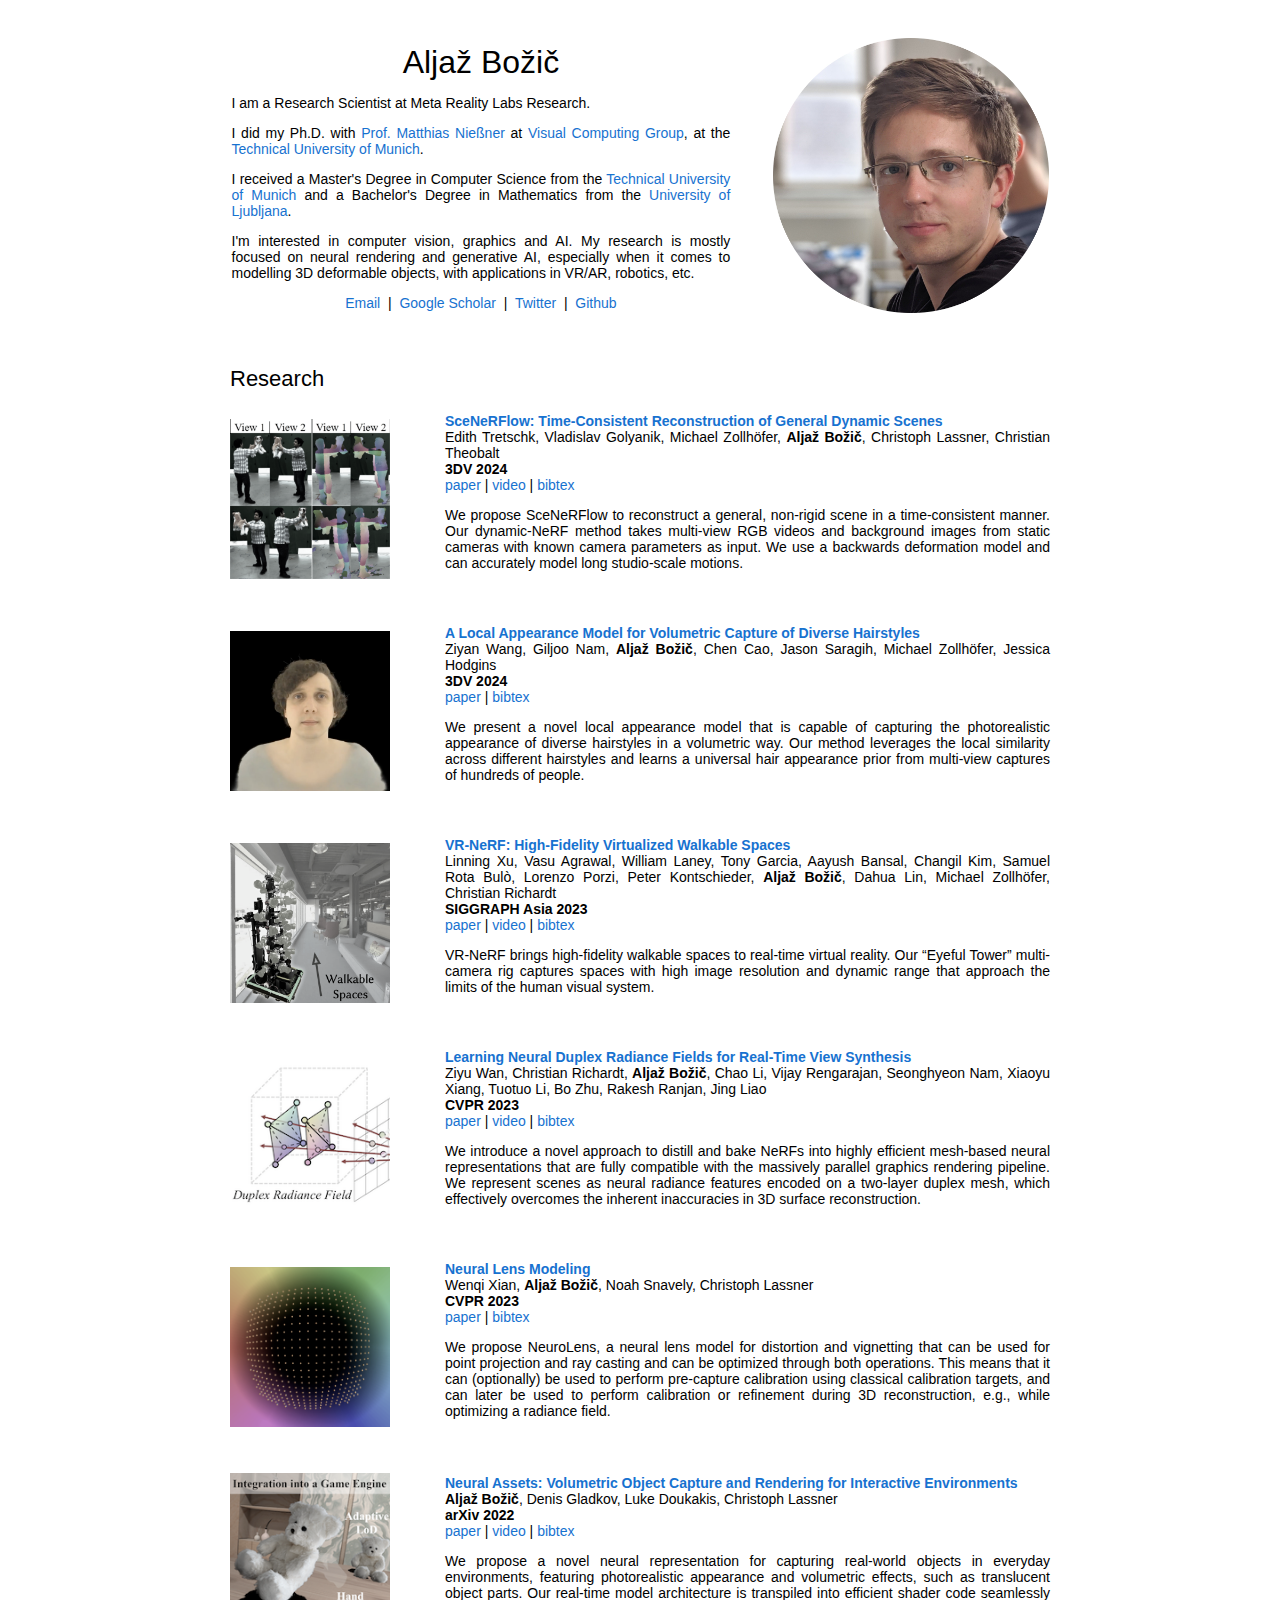
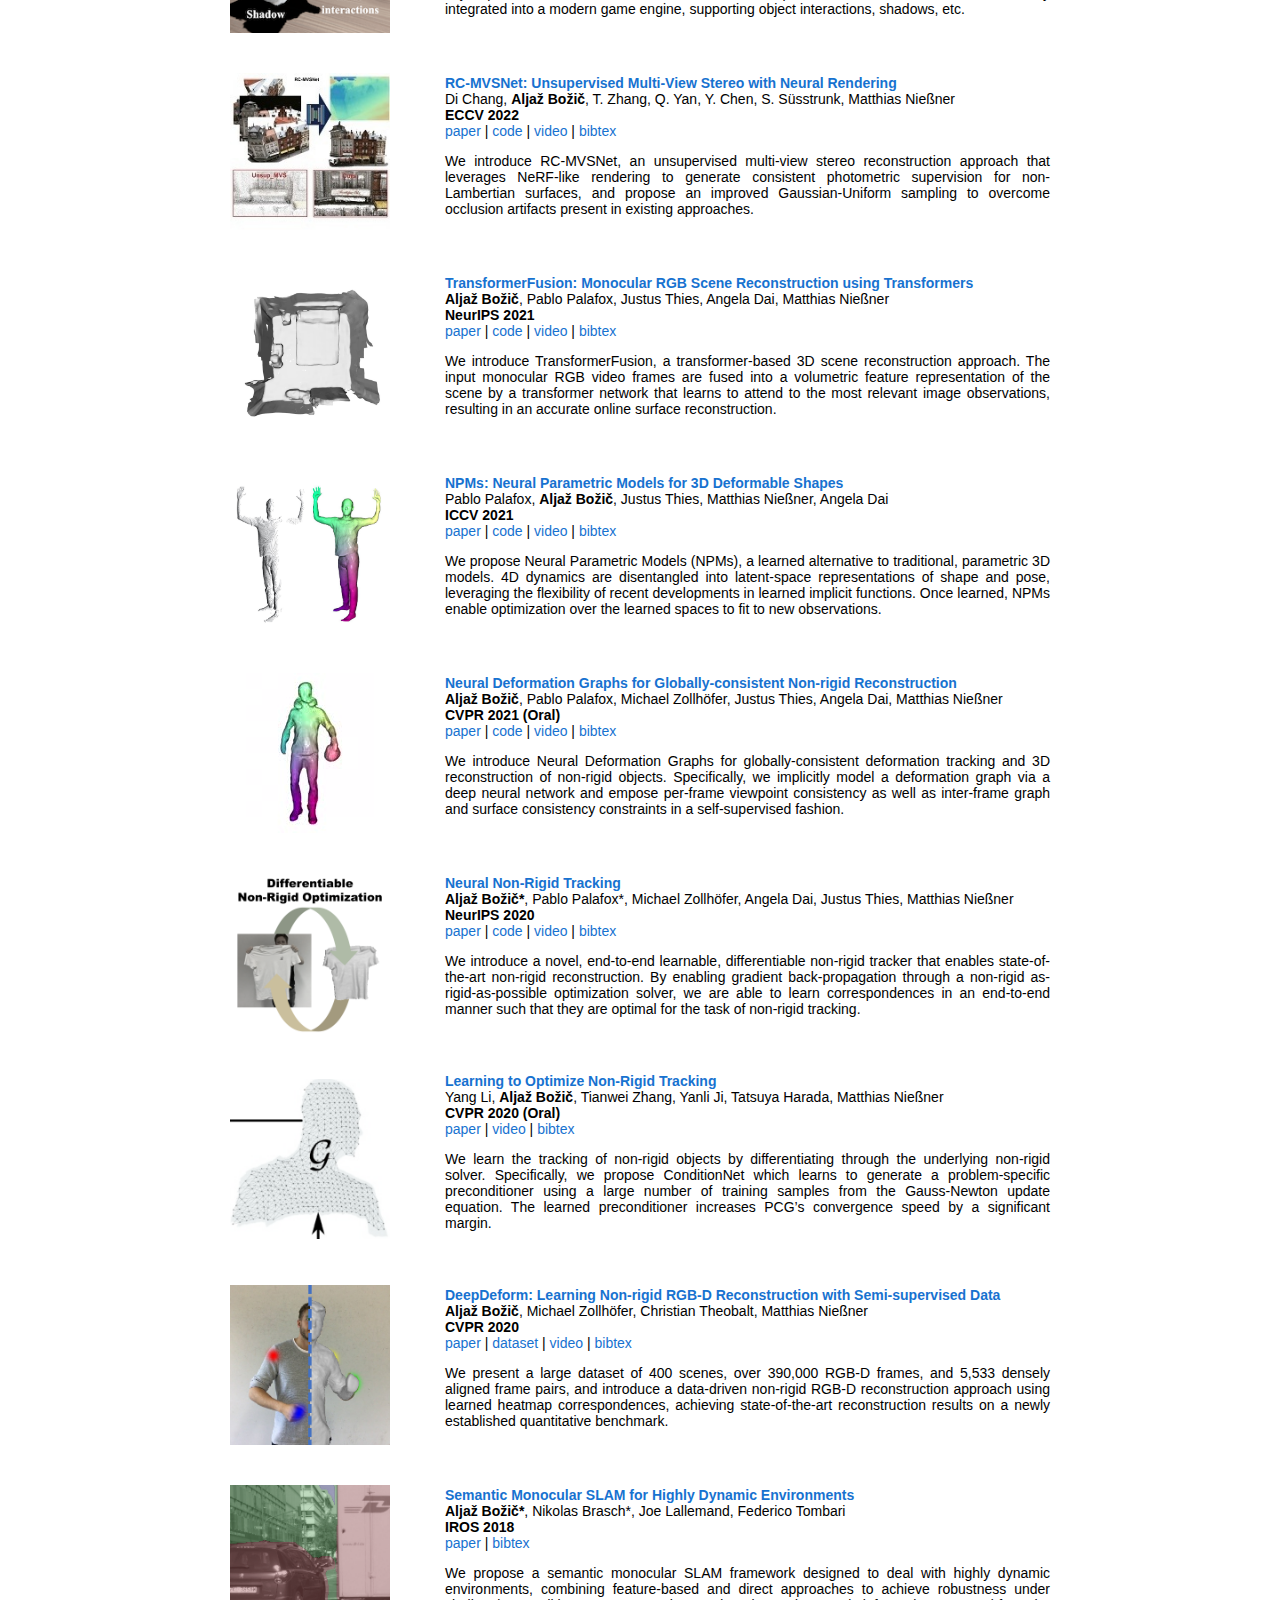
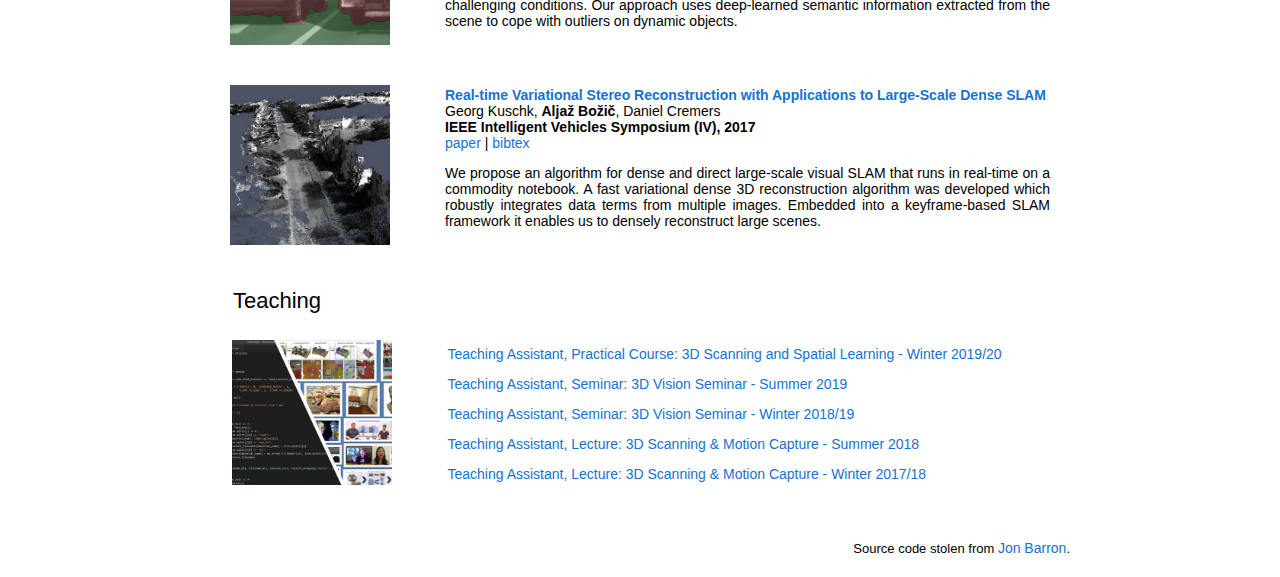
<file: index.html>
<!DOCTYPE HTML>
<html lang="en">

<head>
  <meta http-equiv="Content-Type" content="text/html; charset=UTF-8">

  <title>Aljaž Božič</title>

  <meta name="description" content="The personal website of Aljaž Božič, Ph.D. candidate at TU Munich.">
  <meta name="author" content="Aljaž Božič">
  <meta name="viewport" content="width=device-width, initial-scale=1">

  <link rel="stylesheet" type="text/css" href="main_page/stylesheet.css">
</head>

<body>
  <table
    style="width:100%;max-width:860px;border:0px;border-spacing:0px;border-collapse:separate;margin-right:auto;margin-left:auto;">
    <tbody>
      <tr style="padding:0px">
        <td style="padding:0px">

          <table
            style="width:100%;border:0px;border-spacing:0px;border-collapse:separate;margin-right:auto;margin-left:auto;">
            <tbody>
              <tr style="padding:0px">
                <td style="padding:2.5%; width:63%; vertical-align:middle; text-align: justify;">
                  <p style="text-align:center">
                    <name>Aljaž Božič</name>
                  </p>
                  <p>
                    I am a Research Scientist at Meta Reality Labs Research.
                  </p>
                  <p>
                    I did my Ph.D. with <a
                      href="http://niessnerlab.org/members/matthias_niessner/profile.html">Prof. Matthias
                      Nießner</a> at <a href="http://niessnerlab.org/team.html">Visual
                      Computing Group</a>, at the <a href="https://www.tum.de/">Technical University of
                      Munich</a>.
                  </p>
                  <p>
                    I received a Master's Degree in Computer Science from the <a
                      href="https://www.tum.de/">Technical University of Munich</a> and a Bachelor's Degree in
                    Mathematics from the <a href="https://www.uni-lj.si/eng/">University of
                      Ljubljana</a>.
                  </p>
                  <p>
                    I'm interested in computer vision, graphics and AI.

                    My research is mostly focused on neural rendering and generative AI, especially when it comes to modelling 3D deformable objects, with applications in VR/AR, robotics, etc.
                  </p>
                  <p style="text-align:center">
                    <a href="mailto:aljaz.bozic@tum.de">Email</a> &nbsp|&nbsp
                    <a href="https://scholar.google.com/citations?user=92YuESsAAAAJ&hl=en&oi=ao">Google
                      Scholar</a>
                    &nbsp|&nbsp
                    <a href="https://twitter.com/BozicAljaz">Twitter</a> &nbsp|&nbsp
                    <a href="https://github.com/AljazBozic">Github</a>
                  </p>
                </td>
                <td style="padding:2.5%;width:40%;max-width:40%">
                  <a href="main_page/images/AljazBozic.jpg"><img style="width:100%;max-width:100%"
                      alt="profile photo" src="main_page/images/AljazBozic_Circle.jpg" class="hoverZoomLink"></a>
                </td>
              </tr>
            </tbody>
          </table>

          <table
            style="width:100%;border:0px;border-spacing:0px;border-collapse:separate;margin-right:auto;margin-left:auto;">
            <tbody>
              <tr>
                <td style="padding-left:20px; padding-top:20px; width:100%; vertical-align:middle">
                  <heading>Research</heading>
                </td>
              </tr>
            </tbody>
          </table>

          <table
            style="width:100%;border:0px;border-spacing:0px;border-collapse:separate;margin-right:auto;margin-left:auto; text-align: justify;">
            <tbody>
              <!-- SceNeRFlow: Time-Consistent Reconstruction of General Dynamic Scenes -->
              <tr onmouseout="scenerflow_stop()" onmouseover="scenerflow_start()">
                <td style="padding:20px;width:25%;vertical-align:middle">
                  <div class="one">
                    <a href="https://vcai.mpi-inf.mpg.de/projects/scenerflow/">
                      <div class="two" id="scenerflow_image" style="opacity: 0;">
                        <img src="main_page/images/tretschk2024scenerflow.png" width="160">
                      </div>
                      <img src="main_page/images/tretschk2024scenerflow_before.png" width="160">
                    </a>
                  </div>

                  <script type="text/javascript">
                    function scenerflow_start() {
                      document.getElementById('scenerflow_image').style.opacity = 1;
                    }
                    function scenerflow_stop() {
                      document.getElementById('scenerflow_image').style.opacity = 0;
                    }
                    scenerflow_stop();
                  </script>
                </td>

                <td style="padding:20px;width:75%;vertical-align:middle">

                  <a href="https://vcai.mpi-inf.mpg.de/projects/scenerflow/">
                  <papertitle>SceNeRFlow: Time-Consistent Reconstruction of General Dynamic Scenes</papertitle>
                  </a>
                  <br>

                  Edith Tretschk, Vladislav Golyanik, Michael Zollhöfer, <b>Aljaž Božič</b>, Christoph Lassner, Christian Theobalt<br>

                  <b>3DV 2024</b><br>

                  <a href="https://arxiv.org/abs/2308.08258">paper</a> |
                  <a href="https://vcai.mpi-inf.mpg.de/projects/scenerflow/data/scenerflow.mp4">video</a> |
                  <a href="main_page/bibtex/tretschk2024scenerflow.bib" type="text/html">bibtex</a>

                  <p>
                    We propose SceNeRFlow to reconstruct a general, non-rigid scene in a time-consistent manner.
                    Our dynamic-NeRF method takes multi-view RGB videos and background images from static cameras
                    with known camera parameters as input. We use a backwards deformation model and can accurately model
                    long studio-scale motions.
                  </p>

                </td>
              </tr>

              <!-- A Local Appearance Model for Volumetric Capture of Diverse Hairstyles -->
              <tr onmouseout="lochamo_stop()" onmouseover="lochamo_start()">
                <td style="padding:20px;width:25%;vertical-align:middle">
                  <div class="one">
                    <a href="https://ziyanw1.github.io/LocHaMo/">
                      <div class="two" id="lochamo_image" style="opacity: 0;">
                        <video width="160" height="160" muted="" autoplay="" loop="">
                          <source src="main_page/images/wang2024lochamo.mp4" type="video/mp4">
                          Your browser does not support the video tag.
                        </video>
                      </div>
                      <img src="main_page/images/wang2024lochamo_before.png" width="160">
                    </a>
                  </div>

                  <script type="text/javascript">
                    function lochamo_start() {
                      document.getElementById('lochamo_image').style.opacity = 1;
                    }
                    function lochamo_stop() {
                      document.getElementById('lochamo_image').style.opacity = 0;
                    }
                    lochamo_stop();
                  </script>
                </td>

                <td style="padding:20px;width:75%;vertical-align:middle">

                  <a href="https://ziyanw1.github.io/LocHaMo/">
                  <papertitle>A Local Appearance Model for Volumetric Capture of Diverse Hairstyles</papertitle>
                  </a>
                  <br>

                  Ziyan Wang, Giljoo Nam, <b>Aljaž Božič</b>, Chen Cao, Jason Saragih, Michael Zollhöfer, Jessica Hodgins<br>

                  <b>3DV 2024</b><br>

                  <a href="https://arxiv.org/abs/2312.08679">paper</a> |
                  <a href="main_page/bibtex/wang2024lochamo.bib" type="text/html">bibtex</a>

                  <p>
                    We present a novel local appearance model that is capable of capturing the
                    photorealistic appearance of diverse hairstyles in a volumetric way. Our method
                    leverages the local similarity across different hairstyles and learns a universal
                    hair appearance prior from multi-view captures of hundreds of people.
                  </p>

                </td>
              </tr>

              <!-- VR-NeRF: High-Fidelity Virtualized Walkable Spaces -->
              <tr onmouseout="vrnerf_stop()" onmouseover="vrnerf_start()">
                <td style="padding:20px;width:25%;vertical-align:middle">
                  <div class="one">
                    <a href="https://vr-nerf.github.io/">
                      <div class="two" id="vrnerf_image" style="opacity: 0;">
                        <img src="main_page/images/xu2023vrnerf.png" width="160">
                      </div>
                      <img src="main_page/images/xu2023vrnerf_before.png" width="160">
                    </a>
                  </div>

                  <script type="text/javascript">
                    function vrnerf_start() {
                      document.getElementById('vrnerf_image').style.opacity = 1;
                    }
                    function vrnerf_stop() {
                      document.getElementById('vrnerf_image').style.opacity = 0;
                    }
                    vrnerf_stop();
                  </script>
                </td>

                <td style="padding:20px;width:75%;vertical-align:middle">

                  <a href="https://vr-nerf.github.io/">
                  <papertitle>VR-NeRF: High-Fidelity Virtualized Walkable Spaces</papertitle>
                  </a>
                  <br>

                  Linning Xu, Vasu Agrawal, William Laney, Tony Garcia, Aayush Bansal, Changil Kim, Samuel Rota Bulò, Lorenzo Porzi, Peter Kontschieder, <b>Aljaž Božič</b>, Dahua Lin, Michael Zollhöfer, Christian Richardt<br>

                  <b>SIGGRAPH Asia 2023</b><br>

                  <a href="https://arxiv.org/abs/2311.02542">paper</a> |
                  <a href="https://www.youtube.com/watch?v=9Q8_FssFQP4">video</a> |
                  <a href="main_page/bibtex/xu2023vrnerf.bib" type="text/html">bibtex</a>

                  <p>
                    VR-NeRF brings high-fidelity walkable spaces to real-time virtual reality.
                    Our “Eyeful Tower” multi-camera rig captures spaces with high image resolution
                    and dynamic range that approach the limits of the human visual system.
                  </p>

                </td>
              </tr>

              <!-- Learning Neural Duplex Radiance Fields for Real-Time View Synthesis -->
              <tr onmouseout="ndrf_stop()" onmouseover="ndrf_start()">
                <td style="padding:20px;width:25%;vertical-align:middle">
                  <div class="one">
                    <a href="http://raywzy.com/NDRF/">
                      <div class="two" id="ndrf_image" style="opacity: 0;">
                        <img src="main_page/images/wan2023ndrf.png" width="160">
                      </div>
                      <img src="main_page/images/wan2023ndrf_before.png" width="160">
                    </a>
                  </div>

                  <script type="text/javascript">
                    function ndrf_start() {
                      document.getElementById('ndrf_image').style.opacity = 1;
                    }
                    function ndrf_stop() {
                      document.getElementById('ndrf_image').style.opacity = 0;
                    }
                    ndrf_stop();
                  </script>
                </td>

                <td style="padding:20px;width:75%;vertical-align:middle">

                  <a href="http://raywzy.com/NDRF/">
                  <papertitle>Learning Neural Duplex Radiance Fields for Real-Time View Synthesis</papertitle>
                  </a>
                  <br>

                  Ziyu Wan, Christian Richardt, <b>Aljaž Božič</b>, Chao Li, Vijay Rengarajan, Seonghyeon Nam, Xiaoyu Xiang, Tuotuo Li, Bo Zhu, Rakesh Ranjan, Jing Liao<br>

                  <b>CVPR 2023</b><br>

                  <a href="https://arxiv.org/abs/2304.10537">paper</a> |
                  <a href="https://www.youtube.com/watch?v=0xtbTClz7r0">video</a> |
                  <a href="main_page/bibtex/wan2023ndrf.bib" type="text/html">bibtex</a>

                  <p>
                    We introduce a novel approach to distill and bake NeRFs into highly efficient mesh-based
                    neural representations that are fully compatible with the massively parallel graphics
                    rendering pipeline. We represent scenes as neural radiance features encoded on a two-layer duplex
                    mesh, which effectively overcomes the inherent inaccuracies in 3D surface reconstruction.
                  </p>

                </td>
              </tr>

              <!-- Neural Lens Modeling -->
              <tr onmouseout="neurolens_stop()" onmouseover="neurolens_start()">
                <td style="padding:20px;width:25%;vertical-align:middle">
                  <div class="one">
                    <a href="https://neural-lens.github.io/">
                      <div class="two" id="neurolens_image" style="opacity: 0;">
                        <img src="main_page/images/xian2023neurolens.png" width="160">
                      </div>
                      <img src="main_page/images/xian2023neurolens_before.png" width="160">
                    </a>
                  </div>

                  <script type="text/javascript">
                    function neurolens_start() {
                      document.getElementById('neurolens_image').style.opacity = 1;
                    }
                    function neurolens_stop() {
                      document.getElementById('neurolens_image').style.opacity = 0;
                    }
                    neurolens_stop();
                  </script>
                </td>

                <td style="padding:20px;width:75%;vertical-align:middle">

                  <a href="https://neural-lens.github.io/">
                  <papertitle>Neural Lens Modeling</papertitle>
                  </a>
                  <br>

                  Wenqi Xian, <b>Aljaž Božič</b>, Noah Snavely, Christoph Lassner<br>

                  <b>CVPR 2023</b><br>

                  <a href="https://arxiv.org/abs/2304.04848">paper</a> |
                  <a href="main_page/bibtex/xian2023neurolens.bib" type="text/html">bibtex</a>

                  <p>
                    We propose NeuroLens, a neural lens model for distortion and vignetting that can be
                    used for point projection and ray casting and can be optimized through both operations.
                    This means that it can (optionally) be used to perform pre-capture calibration using
                    classical calibration targets, and can later be used to perform calibration or refinement
                    during 3D reconstruction, e.g., while optimizing a radiance field.
                  </p>

                </td>
              </tr>

              <!-- Neural Assets: Volumetric Object Capture and Rendering for Interactive Environments -->
              <tr onmouseout="neuralassets_stop()" onmouseover="neuralassets_start()">
                <td style="padding:20px;width:25%;vertical-align:middle">
                  <div class="one">
                    <a href="#">
                      <div class="two" id="neuralassets_image" style="opacity: 0;">
                        <img src="main_page/images/bozic2022neuralassets.png" width="160">
                      </div>
                      <img src="main_page/images/bozic2022neuralassets_before.png" width="160">
                    </a>
                  </div>

                  <script type="text/javascript">
                    function neuralassets_start() {
                      document.getElementById('neuralassets_image').style.opacity = 1;
                    }
                    function neuralassets_stop() {
                      document.getElementById('neuralassets_image').style.opacity = 0;
                    }
                    neuralassets_stop();
                  </script>
                </td>

                <td style="padding:20px;width:75%;vertical-align:middle">

                  <a href="#">
                  <papertitle>Neural Assets: Volumetric Object Capture and Rendering for Interactive Environments</papertitle>
                  </a>
                  <br>

                  <b>Aljaž Božič</b>, Denis Gladkov, Luke Doukakis, Christoph Lassner<br>

                  <b>arXiv 2022</b><br>

                  <a href="https://arxiv.org/abs/2212.06125">paper</a> |
                  <a href="https://www.facebook.com/watch/?v=494508785917844">video</a> |
                  <a href="main_page/bibtex/bozic2022neuralassets.bib" type="text/html">bibtex</a>

                  <p>
                    We propose a novel neural representation for capturing real-world objects in everyday
                    environments, featuring photorealistic appearance and volumetric effects, such as
                    translucent object parts. Our real-time model architecture is transpiled into efficient
                    shader code seamlessly integrated into a modern game engine, supporting object interactions,
                    shadows, etc.
                  </p>

                </td>
              </tr>

              <!-- RC-MVSNet: Unsupervised Multi-View Stereo with Neural Rendering -->
              <tr onmouseout="rcmvsnet_stop()" onmouseover="rcmvsnet_start()">
                <td style="padding:20px;width:25%;vertical-align:middle">
                    <div class="one">
                      <a href="https://boese0601.github.io/rc-mvsnet">
                        <div class="two" id="rcmvsnet_image" style="opacity: 0;">
                          <img src="main_page/images/chang2022rcmvsnet.jpg" width="160">
                        </div>
                        <img src="main_page/images/chang2022rcmvsnet_before.jpg" width="160">
                      </a>
                    </div>

                    <script type="text/javascript">
                      function rcmvsnet_start() {
                        document.getElementById('rcmvsnet_image').style.opacity = 1;
                      }
                      function rcmvsnet_stop() {
                        document.getElementById('rcmvsnet_image').style.opacity = 0;
                      }
                      rcmvsnet_stop();
                    </script>
                </td>

                <td style="padding:20px;width:75%;vertical-align:middle">

                  <a href="https://boese0601.github.io/rc-mvsnet">
                  <papertitle>RC-MVSNet: Unsupervised Multi-View Stereo with Neural Rendering</papertitle>
                  </a>
                  <br>

                  Di Chang, <b>Aljaž Božič</b>, T. Zhang, Q. Yan, Y. Chen, S. Süsstrunk, Matthias Nießner<br>

                  <b>ECCV 2022</b><br>

                  <a href="https://arxiv.org/abs/2203.03949">paper</a> |
                  <a href="https://github.com/Boese0601/RC-MVSNet">code</a> |
                  <a href="https://www.youtube.com/watch?v=I_Q47TxTLbs">video</a> |
                  <a href="main_page/bibtex/chang2022rc.bib" type="text/html">bibtex</a>

                  <p>
                    We introduce RC-MVSNet, an unsupervised multi-view stereo reconstruction approach
                    that leverages NeRF-like rendering to generate consistent photometric supervision
                    for non-Lambertian surfaces, and propose an improved Gaussian-Uniform sampling
                    to overcome occlusion artifacts present in existing approaches.
                  </p>

                </td>
              </tr>

              <!-- TransformerFusion: Monocular RGB Scene Reconstruction using Transformers -->
              <tr onmouseout="transformerfusion_stop()" onmouseover="transformerfusion_start()">
                <td style="padding:20px;width:25%;vertical-align:middle">
                    <div class="one">
                    <a href="https://aljazbozic.github.io/transformerfusion">
                        <div class="two" id="transformerfusion_image" style="opacity: 0;">
                        <video width="100%" height="100%" muted="" autoplay="" loop="">
                            <source src="main_page/images/bozic2021transformerfusion.mp4" type="video/mp4">
                            Your browser does not support the video tag.
                        </video>
                        </div>
                        <img src="main_page/images/bozic2021transformerfusion_before.jpg" width="160">
                    </a>
                    </div>

                    <script type="text/javascript">
                    function transformerfusion_start() {
                        document.getElementById('transformerfusion_image').style.opacity = 1;
                    }
                    function transformerfusion_stop() {
                        document.getElementById('transformerfusion_image').style.opacity = 0;
                    }
                    transformerfusion_stop();
                    </script>
                </td>

                <td style="padding:20px;width:75%;vertical-align:middle">

                  <a href="https://aljazbozic.github.io/transformerfusion">
                  <papertitle>TransformerFusion: Monocular RGB Scene Reconstruction using Transformers</papertitle>
                  </a>
                  <br>

                  <b>Aljaž Božič</b>, Pablo Palafox, Justus Thies, Angela Dai, Matthias Nießner<br>
                  <b>NeurIPS 2021</b><br>

                  <a href="https://arxiv.org/abs/2107.02191">paper</a> |
                  <a href="https://github.com/AljazBozic/TransformerFusion">code</a> |
                  <a href="https://www.youtube.com/watch?v=LIpTKYfKSqw">video</a> |
                  <a href="main_page/bibtex/bozic2021transformerfusion.bib" type="text/html">bibtex</a>

                  <p>
                  We introduce TransformerFusion, a transformer-based 3D scene reconstruction approach.
                  The input monocular RGB video frames are fused into a volumetric feature representation
                  of the scene by a transformer network that learns to attend to the most relevant image
                  observations, resulting in an accurate online surface reconstruction.
                  </p>

                </td>
              </tr>

              <!-- NPMs: Neural Parametric Models for 3D Deformable Shapes -->
              <tr onmouseout="npms_stop()" onmouseover="npms_start()">
                <td style="padding:20px;width:25%;vertical-align:middle">
                    <div class="one">
                        <div class="two" id='npms_image'>
                                <a href="https://pablopalafox.github.io/npms">
                                    <video width=100% height=100% muted autoplay loop>
                                        <source src="main_page/images/palafox2021npms.mp4" type="video/mp4">
                                        Your browser does not support the video tag.
                                    </video>
                                </a>
                        </div>
                        <a href="https://pablopalafox.github.io/npms">
                            <img src="main_page/images/palafox2021npms_before.jpg" width="160">
                        </a>

                    </div>

                    <script type="text/javascript">
                        function npms_start() {
                            document.getElementById('npms_image').style.opacity = "1";
                        }

                        function npms_stop() {
                            document.getElementById('npms_image').style.opacity = "0";
                        }
                        npms_stop()
                    </script>
                </td>

                <td style="padding:20px;width:75%;vertical-align:middle">

                  <a href="https://pablopalafox.github.io/npms">
                    <papertitle>NPMs: Neural Parametric Models for 3D Deformable Shapes</papertitle>
                  </a>
                  <br>

                  Pablo Palafox, <b>Aljaž Božič</b>, Justus Thies, Matthias Nießner, Angela Dai</i><br>
                  <b>ICCV 2021</b><br>

                  <a href="https://arxiv.org/abs/2104.00702.pdf">paper</a> |
                  <a href="https://github.com/pablopalafox/npms">code</a> |
                  <a href="https://www.youtube.com/watch?v=muZXXgkkMPY">video</a> |
                  <a href="main_page/bibtex/palafox2021npms.bib" type="text/html">bibtex</a>

                  <p>
                    We propose Neural Parametric Models (NPMs), a learned alternative to traditional, parametric 3D models.
                    4D dynamics are disentangled into latent-space representations of shape and pose, leveraging the flexibility
                    of recent developments in learned implicit functions. Once learned, NPMs enable optimization over the learned
                    spaces to fit to new observations.
                  </p>

                </td>
              </tr>

              <!-- Neural Deformation Graphs for Globally-consistent Non-rigid Reconstruction -->
              <tr onmouseout="ndg_stop()" onmouseover="ndg_start()">
                <td style="padding:20px;width:25%;vertical-align:middle">
                  <div class="one">
                    <a href="https://aljazbozic.github.io/neural_deformation_graphs">
                      <div class="two" id="ndg_image" style="opacity: 0;">
                        <video width="100%" height="100%" muted="" autoplay="" loop="">
                          <source src="main_page/images/bozic2021ndg.mp4" type="video/mp4">
                          Your browser does not support the video tag.
                        </video>
                      </div>
                      <img src="main_page/images/bozic2021ndg_before.jpg" width="160">
                    </a>
                  </div>

                  <script type="text/javascript">
                    function ndg_start() {
                      document.getElementById('ndg_image').style.opacity = 1;
                    }
                    function ndg_stop() {
                      document.getElementById('ndg_image').style.opacity = 0;
                    }
                    ndg_stop();
                  </script>
                </td>

                <td style="padding:20px;width:75%;vertical-align:middle">

                  <a href="https://aljazbozic.github.io/neural_deformation_graphs">
                    <papertitle>Neural Deformation Graphs for Globally-consistent Non-rigid Reconstruction</papertitle>
                  </a>
                  <br>

                  <b>Aljaž Božič</b>, Pablo Palafox, Michael Zollhöfer, Justus Thies, Angela Dai, Matthias Nießner<br>
                  <b>CVPR 2021 (Oral)</b><br>

                  <a href="https://arxiv.org/abs/2012.01451.pdf">paper</a> |
                  <a href="https://github.com/AljazBozic/NeuralGraph">code</a> |
                  <a href="https://www.youtube.com/watch?v=vyq36eFkdWo">video</a> |
                  <a href="main_page/bibtex/bozic2021ndg.bib" type="text/html">bibtex</a>

                  <p>
                    We introduce Neural Deformation Graphs for globally-consistent deformation tracking and 3D
                    reconstruction of non-rigid objects. Specifically, we implicitly model a deformation graph via a
                    deep neural network and empose per-frame viewpoint consistency as well as inter-frame graph and
                    surface consistency constraints in a self-supervised fashion.
                  </p>

                </td>
              </tr>

              <!-- Neural Non-Rigid Tracking -->
              <tr onmouseout="nnrt_stop()" onmouseover="nnrt_start()">
                <td style="padding:20px;width:25%;vertical-align:middle">
                  <div class="one">
                    <a href="http://niessnerlab.org/projects/bozic2020nnrt.html">
                      <div class="two" id="nnrt_image" style="opacity: 0;">
                        <img src="main_page/images/bozic2020nnrt.png" width="160">
                      </div>
                      <img src="main_page/images/bozic2020nnrt_before.png" width="160">
                    </a>
                  </div>

                  <script type="text/javascript">
                    function nnrt_start() {
                      document.getElementById('nnrt_image').style.opacity = 1;
                    }
                    function nnrt_stop() {
                      document.getElementById('nnrt_image').style.opacity = 0;
                    }
                    nnrt_stop();
                  </script>
                </td>

                <td style="padding:20px;width:75%;vertical-align:middle">

                  <a href="http://niessnerlab.org/projects/bozic2020nnrt.html">
                    <papertitle>Neural Non-Rigid Tracking</papertitle>
                  </a>
                  <br>

                  <b>Aljaž Božič*</b>, Pablo Palafox*, Michael Zollhöfer, Angela Dai, Justus Thies, Matthias Nießner<br>
                  <b>NeurIPS 2020</b><br>

                  <a href="https://arxiv.org/pdf/2006.13240.pdf">paper</a> |
                  <a href="https://github.com/DeformableFriends/NeuralTracking">code</a> |
                  <a href="https://www.youtube.com/watch?v=nqYaxM6Rj8I">video</a> |
                  <a href="main_page/bibtex/bozic2020nnrt.bib" type="text/html">bibtex</a>

                  <p>
                    We introduce a novel, end-to-end learnable, differentiable non-rigid tracker that enables
                    state-of-the-art non-rigid reconstruction. By enabling gradient back-propagation through a non-rigid
                    as-rigid-as-possible optimization solver, we are able to learn correspondences in an end-to-end
                    manner such that they are optimal for the task of non-rigid tracking.
                  </p>

                </td>
              </tr>

              <!-- Learning to Optimize Non-Rigid Tracking -->
              <tr onmouseout="optnrt_stop()" onmouseover="optnrt_start()">
                <td style="padding:20px;width:25%;vertical-align:middle">
                  <div class="one">
                    <a href="http://niessnerlab.org/projects/li2020learning.html">
                      <div class="two" id="optnrt_image" style="opacity: 0;">
                        <img src="main_page/images/li2020optnrt.png" width="160">
                      </div>
                      <img src="main_page/images/li2020optnrt_before.png" width="160">
                    </a>
                  </div>

                  <script type="text/javascript">
                    function optnrt_start() {
                      document.getElementById('optnrt_image').style.opacity = 1;
                    }
                    function optnrt_stop() {
                      document.getElementById('optnrt_image').style.opacity = 0;
                    }
                    optnrt_stop();
                  </script>
                </td>

                <td style="padding:20px;width:75%;vertical-align:middle">

                  <a href="http://niessnerlab.org/projects/li2020learning.html">
                    <papertitle>Learning to Optimize Non-Rigid Tracking</papertitle>
                  </a>
                  <br>

                  Yang Li, <b>Aljaž Božič</b>, Tianwei Zhang, Yanli Ji, Tatsuya Harada, Matthias Nießner<br>
                  <b>CVPR 2020 (Oral)</b><br>

                  <a href="https://arxiv.org/pdf/2003.12230.pdf">paper</a> |
                  <a href="https://www.youtube.com/watch?v=oFgMep7xzrU">video</a> |
                  <a href="main_page/bibtex/li2020learning.bib" type="text/html">bibtex</a>

                  <p>
                    We learn the tracking of non-rigid objects by differentiating through the underlying non-rigid
                    solver. Specifically, we propose ConditionNet which learns to generate a problem-specific
                    preconditioner using a large number of training samples from the Gauss-Newton update equation. The
                    learned preconditioner increases PCG’s convergence speed by a significant margin.
                  </p>

                </td>
              </tr>

              <!-- DeepDeform: Learning Non-rigid RGB-D Reconstruction with Semi-supervised Data -->
              <tr onmouseout="deepdeform_stop()" onmouseover="deepdeform_start()">
                <td style="padding:20px;width:25%;vertical-align:middle">
                  <div class="one">
                    <a href="http://niessnerlab.org/projects/bozic2020deepdeform.html">
                      <div class="two" id="deepdeform_image" style="opacity: 0;">
                        <video width="100%" height="100%" muted="" autoplay="" loop="">
                          <source src="main_page/images/bozic2020deepdeform.mp4" type="video/mp4">
                          Your browser does not support the video tag.
                        </video>
                      </div>

                      <!-- <div class="two" id="deepdeform_image" style="opacity: 0;">
                        <img src="main_page/images/bozic2020deepdeform.png" width="160">
                      </div> -->
                      <img src="main_page/images/bozic2020deepdeform_before.png" width="160">
                    </a>
                  </div>

                  <script type="text/javascript">
                    function deepdeform_start() {
                      document.getElementById('deepdeform_image').style.opacity = 1;
                    }
                    function deepdeform_stop() {
                      document.getElementById('deepdeform_image').style.opacity = 0;
                    }
                    deepdeform_stop();
                  </script>
                </td>

                <td style="padding:20px;width:75%;vertical-align:middle">

                  <a href="http://niessnerlab.org/projects/bozic2020deepdeform.html">
                    <papertitle>DeepDeform: Learning Non-rigid RGB-D Reconstruction with Semi-supervised Data
                    </papertitle>
                  </a>
                  <br>

                  <b>Aljaž Božič</b>, Michael Zollhöfer, Christian Theobalt, Matthias Nießner<br>
                  <b>CVPR 2020</b><br>

                  <a href="https://arxiv.org/pdf/1912.04302.pdf">paper</a> |
                  <a href="https://github.com/AljazBozic/DeepDeform">dataset</a> |
                  <a href="https://www.youtube.com/watch?v=OrHLacCDZVQ">video</a> |
                  <a href="main_page/bibtex/bozic2020deepdeform.bib" type="text/html">bibtex</a>

                  <p>
                    We present a large dataset of 400 scenes, over 390,000 RGB-D frames, and 5,533 densely aligned frame
                    pairs, and introduce a data-driven non-rigid RGB-D reconstruction approach using learned heatmap
                    correspondences, achieving state-of-the-art reconstruction results on a newly established
                    quantitative benchmark.
                  </p>

                </td>
              </tr>

              <!-- Semantic Monocular SLAM for Highly Dynamic Environments -->
              <tr onmouseout="semanticslam_stop()" onmouseover="semanticslam_start()">
                <td style="padding:20px;width:25%;vertical-align:middle">
                  <div class="one">
                    <a href="#">
                      <div class="two" id="semanticslam_image" style="opacity: 0;">
                        <img src="main_page/images/brasch2018semanticslam.png" width="160">
                      </div>
                      <img src="main_page/images/brasch2018semanticslam_before.png" width="160">
                    </a>
                  </div>

                  <script type="text/javascript">
                    function semanticslam_start() {
                      document.getElementById('semanticslam_image').style.opacity = 1;
                    }
                    function semanticslam_stop() {
                      document.getElementById('semanticslam_image').style.opacity = 0;
                    }
                    semanticslam_stop();
                  </script>
                </td>

                <td style="padding:20px;width:75%;vertical-align:middle">

                  <a href="#">
                    <papertitle>Semantic Monocular SLAM for Highly Dynamic Environments</papertitle>
                  </a>
                  <br>

                  <b>Aljaž Božič*</b>, Nikolas Brasch*, Joe Lallemand, Federico Tombari<br>
                  <b>IROS 2018</b><br>

                  <a href="https://ieeexplore.ieee.org/document/8593828">paper</a> |
                  <a href="main_page/bibtex/brasch2018semanticslam.bib" type="text/html">bibtex</a>

                  <p>
                    We propose a semantic monocular SLAM framework designed to deal with highly dynamic environments,
                    combining feature-based and direct approaches to achieve robustness under challenging conditions.
                    Our approach uses deep-learned semantic information extracted from the scene to cope with outliers
                    on dynamic objects.
                  </p>

                </td>
              </tr>

              <!-- Real-time Variational Stereo Reconstruction with Applications to Large-Scale Dense SLAM -->
              <tr onmouseout="denseslam_stop()" onmouseover="denseslam_start()">
                <td style="padding:20px;width:25%;vertical-align:middle">
                  <div class="one">
                    <a href="#">
                      <div class="two" id="denseslam_image" style="opacity: 0;">
                        <img src="main_page/images/kuschk2017denseslam.png" width="160">
                      </div>
                      <img src="main_page/images/kuschk2017denseslam_before.png" width="160">
                    </a>
                  </div>

                  <script type="text/javascript">
                    function denseslam_start() {
                      document.getElementById('denseslam_image').style.opacity = 1;
                    }
                    function denseslam_stop() {
                      document.getElementById('denseslam_image').style.opacity = 0;
                    }
                    denseslam_stop();
                  </script>
                </td>

                <td style="padding:20px;width:75%;vertical-align:middle">

                  <a href="#">
                    <papertitle>Real-time Variational Stereo Reconstruction with Applications to Large-Scale Dense SLAM
                    </papertitle>
                  </a>
                  <br>

                  Georg Kuschk, <b>Aljaž Božič</b>, Daniel Cremers<br>
                  <b>IEEE Intelligent Vehicles Symposium (IV), 2017</b><br>

                  <a href="https://ieeexplore.ieee.org/document/7995899">paper</a> |
                  <a href="main_page/bibtex/kuschk2017denseslam.bib" type="text/html">bibtex</a>

                  <p>
                    We propose an algorithm for dense and direct large-scale visual SLAM that runs in real-time on a
                    commodity notebook. A fast variational dense 3D reconstruction algorithm was developed which
                    robustly integrates data terms from multiple images. Embedded into a keyframe-based SLAM framework
                    it enables us to densely reconstruct large scenes.
                  </p>

                </td>
              </tr>

            </tbody>
          </table>

          <table style="padding-left:20px; padding-top:20px; width:100%; vertical-align:middle">
            <tbody>
              <tr>
                <td>
                  <heading>Teaching</heading>
                </td>
              </tr>
            </tbody>
          </table>

          <table width="100%" align="center" border="0" cellpadding="20">
            <tbody>
              <tr>
                <td style="padding:20px;width:25%;vertical-align:middle">
                  <img src="main_page/images/teaching.png" width="160">
                </td>
                <td width="75%" valign="center" style="line-height:30px;">
                  <a href="https://justusthies.github.io/posts/3D-Scanning-and-Spatial-Learning-WS19-20/">Teaching
                    Assistant, Practical Course: 3D Scanning and Spatial Learning - Winter 2019/20</a>
                  <br>
                  <a href="https://justusthies.github.io/posts/3D-Vision-SS19/">Teaching
                    Assistant, Seminar: 3D Vision Seminar - Summer 2019</a>
                  <br>
                  <a href="https://justusthies.github.io/posts/3D-Vision-WS18-19/">Teaching
                    Assistant, Seminar: 3D Vision Seminar - Winter 2018/19</a>
                  <br>
                  <a href="https://justusthies.github.io/posts/3D-Scanning-and-Motion-Capture-SS18/">Teaching
                    Assistant, Lecture: 3D Scanning & Motion Capture - Summer 2018</a>
                  <br>
                  <a href="https://justusthies.github.io/posts/3D-Scanning-and-Motion-Capture-WS17-18/">Teaching
                    Assistant, Lecture: 3D Scanning & Motion Capture - Winter 2017/18</a>
                </td>
              </tr>
            </tbody>
          </table>

          <table
            style="width:100%;border:0px;border-spacing:0px;border-collapse:separate;margin-right:auto;margin-left:auto;">
            <tbody>
              <tr>
                <td style="padding:0px">
                  <br>
                  <p style="text-align:right;font-size:small;">
                    Source code stolen from <a href="https://jonbarron.info/">Jon Barron</a>.
                  </p>
                </td>
              </tr>
            </tbody>
          </table>
        </td>
      </tr>
  </table>
</body>

</html>
</file>
<file: main_page/stylesheet.css>
a {
  color: #1772d0;
  text-decoration: none;
}

a:focus,
a:hover {
  color: #f09228;
  text-decoration: none;
}

body,
td,
th,
tr,
p,
a {
  font-family: Helvetica, Verdana, sans-serif;
  font-size: 14px
}

strong {
  font-family: Helvetica, Verdana, sans-serif;
  font-size: 14px;
}

heading {
  font-family: Helvetica, Verdana, sans-serif;
  font-size: 22px;
}

papertitle {
  font-family: Helvetica, Verdana, sans-serif;
  font-size: 14px;
  font-weight: 700
}

name {
  font-family: Helvetica, Verdana, sans-serif;
  font-size: 32px;
}

.one {
  width: 160px;
  height: 160px;
  position: relative;
}

.two {
  width: 160px;
  height: 160px;
  position: absolute;
  transition: opacity .2s ease-in-out;
  -moz-transition: opacity .2s ease-in-out;
  -webkit-transition: opacity .2s ease-in-out;
}

.fade {
  transition: opacity .2s ease-in-out;
  -moz-transition: opacity .2s ease-in-out;
  -webkit-transition: opacity .2s ease-in-out;
}

span.highlight {
  background-color: #ffffd0;
}
</file>
